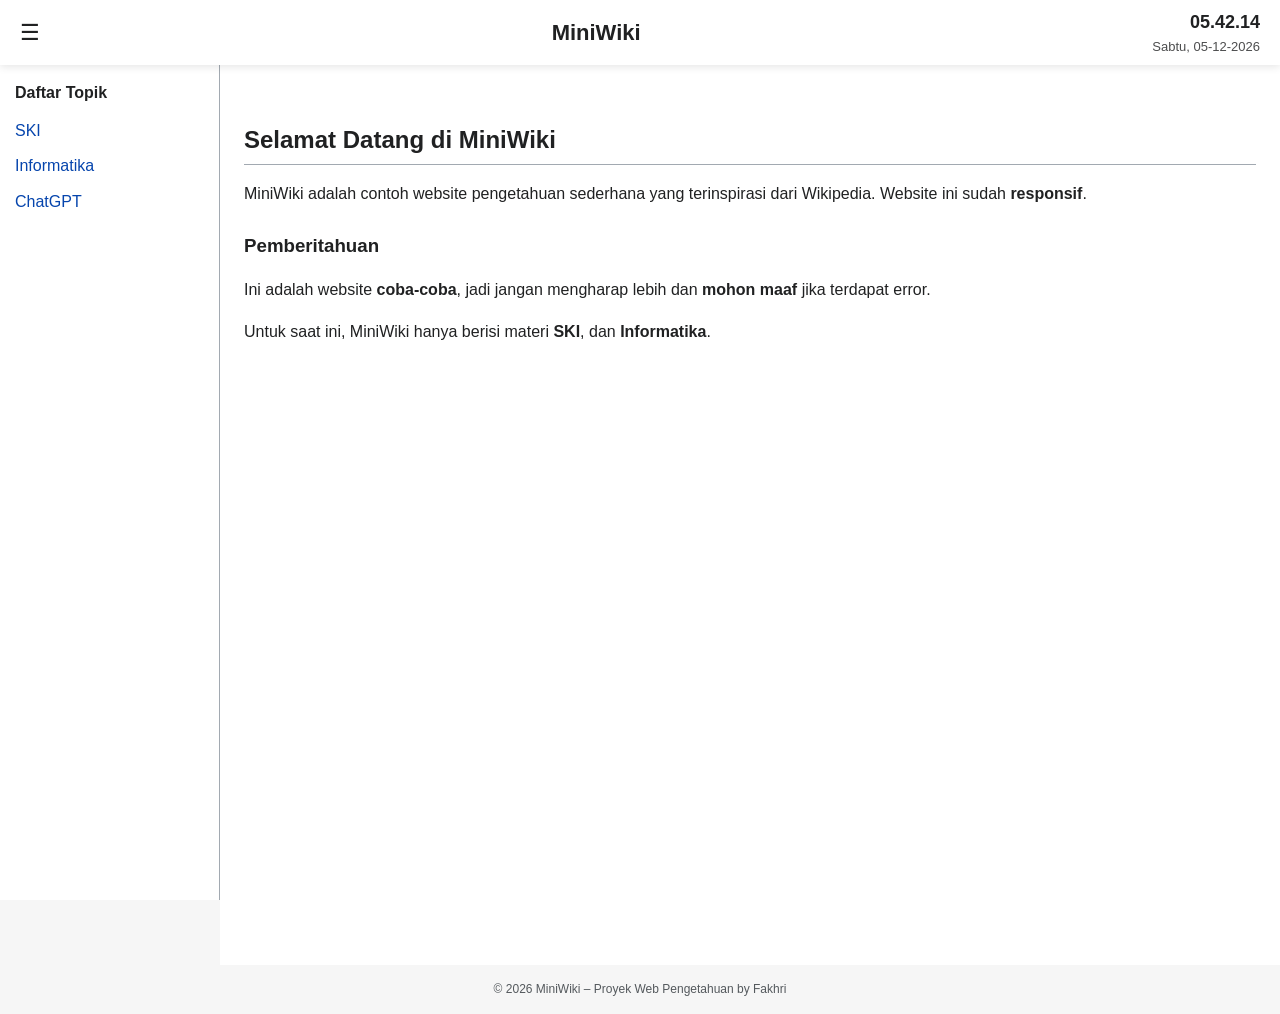
<file: index.html>
<!DOCTYPE html>
<html lang="id">
<head>
  <meta charset="UTF-8" />
  <meta name="viewport" content="width=device-width, initial-scale=1.0" />
  <title>MiniWiki</title>

  <link rel="stylesheet" href="style.css">

  <!-- PWA -->
  <link rel="icon" type="image/png" sizes="512x512" href="icon-512.png?v=1">
  <link rel="manifest" href="manifest.json">
  <meta name="theme-color" content="#0645ad">
</head>
<body>

<div id="overlay" onclick="closeSidebar()"></div>

<header>
  <div class="menu-btn" onclick="toggleSidebar()">☰</div>
  <h1 onclick="location.reload()" style="cursor:pointer;">MiniWiki</h1>
  <div class="live-time">
  <div id="clock"></div>
  <div id="date"></div>
  </div>
</header>

<nav id="sidebar">
  <h3>Daftar Topik</h3>
  <ul>
    <li><a href="ski.html">SKI</a></li>
    <li><a href="informatika.html">Informatika</a></li>
    <li><a href="https://chatgpt.com">ChatGPT</a></li>
  </ul>
</nav>

<main class="content">
  <h2>Selamat Datang di MiniWiki</h2>

  <p>
    MiniWiki adalah contoh website pengetahuan sederhana yang terinspirasi dari Wikipedia.
    Website ini sudah <strong>responsif</strong>.
  </p>

  <h3>Pemberitahuan</h3>

  <p>
    Ini adalah website <strong>coba-coba</strong>, jadi jangan mengharap lebih dan
    <strong>mohon maaf</strong> jika terdapat error.
  </p>

  <p>
    Untuk saat ini, MiniWiki hanya berisi materi <strong>SKI</strong>, dan
    <strong>Informatika</strong>.
  </p>
</main>
  
<footer>
  © 2026 MiniWiki – Proyek Web Pengetahuan
  by Fakhri 
</footer>

<script src="script.js"></script>

<!-- REGISTER SERVICE WORKER -->
<script>
if ("serviceWorker" in navigator) {
  navigator.serviceWorker.register("service-worker.js")
    .then(() => console.log("Service Worker Registered"));
}
</script>

</body>
</html>
</file>
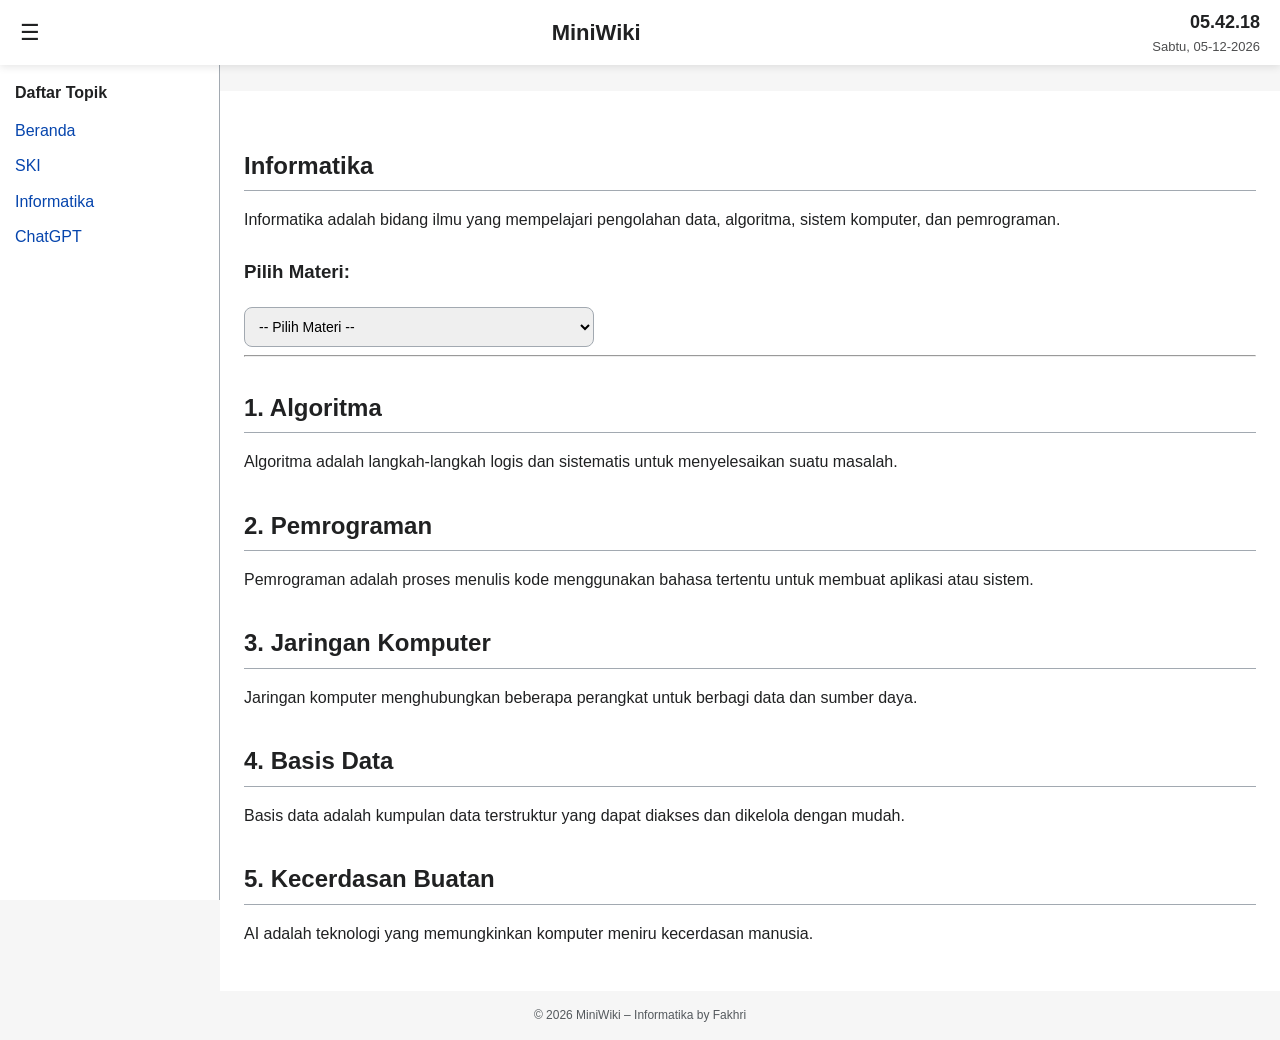
<file: informatika.html>
<!DOCTYPE html>
<html lang="id">
<head>
  <meta charset="UTF-8">
  <meta name="viewport" content="width=device-width, initial-scale=1.0">
  <title>Informatika - MiniWiki</title>

  <link rel="stylesheet" href="style.css">
  <link rel="manifest" href="manifest.json">
  <meta name="theme-color" content="#0645ad">
</head>
<body>

<header>
  <div class="menu-btn" onclick="toggleSidebar()">☰</div>
  <h1 onclick="location.reload()" style="cursor:pointer;">MiniWiki</h1>
  <div class="live-time">
  <div id="clock"></div>
  <div id="date"></div>
</div>
</header>

<div class="breadcrumb">
  <a href="index.html">Beranda</a> &gt; <span>Informatika</span>
</div>

<div class="container">

  <!-- SIDEBAR -->
  <nav id="sidebar" class="collapsed">
    <h3>Daftar Topik</h3>
    <ul>
      <li><a href="index.html">Beranda</a></li>
      <li><a href="ski.html">SKI</a></li>
      <li><a href="informatika.html">Informatika</a></li>
      <li>
  <a href="https://chatgpt.com">
    ChatGPT
  </a>
      </li>
    </ul>
  </nav>

  <div id="overlay" onclick="closeSidebar()"></div>

  <!-- MAIN CONTENT -->
  <main>

    <h2>Informatika</h2>
    <p>
      Informatika adalah bidang ilmu yang mempelajari pengolahan data,
      algoritma, sistem komputer, dan pemrograman.
    </p>

    <h3>Pilih Materi:</h3>
    <select id="kelompok">
      <option value="">-- Pilih Materi --</option>
      <option value="algoritma">Algoritma</option>
      <option value="pemrograman">Pemrograman</option>
      <option value="jaringan">Jaringan Komputer</option>
      <option value="basisdata">Basis Data</option>
      <option value="ai">Kecerdasan Buatan</option>
    </select>

    <hr>

    <section id="algoritma">
      <h2>1. Algoritma</h2>
      <p>
        Algoritma adalah langkah-langkah logis dan sistematis
        untuk menyelesaikan suatu masalah.
      </p>
    </section>

    <section id="pemrograman">
      <h2>2. Pemrograman</h2>
      <p>
        Pemrograman adalah proses menulis kode menggunakan bahasa
        tertentu untuk membuat aplikasi atau sistem.
      </p>
    </section>

    <section id="jaringan">
      <h2>3. Jaringan Komputer</h2>
      <p>
        Jaringan komputer menghubungkan beberapa perangkat
        untuk berbagi data dan sumber daya.
      </p>
    </section>

    <section id="basisdata">
      <h2>4. Basis Data</h2>
      <p>
        Basis data adalah kumpulan data terstruktur yang
        dapat diakses dan dikelola dengan mudah.
      </p>
    </section>

    <section id="ai">
      <h2>5. Kecerdasan Buatan</h2>
      <p>
        AI adalah teknologi yang memungkinkan komputer
        meniru kecerdasan manusia.
      </p>
    </section>

  </main>

</div>

<footer>
  © 2026 MiniWiki – Informatika by Fakhri 
</footer>

<!-- Scroll To Top -->
<button id="scrollTopBtn">↑</button>

<script src="script.js"></script>
</body>
</html>
</file>
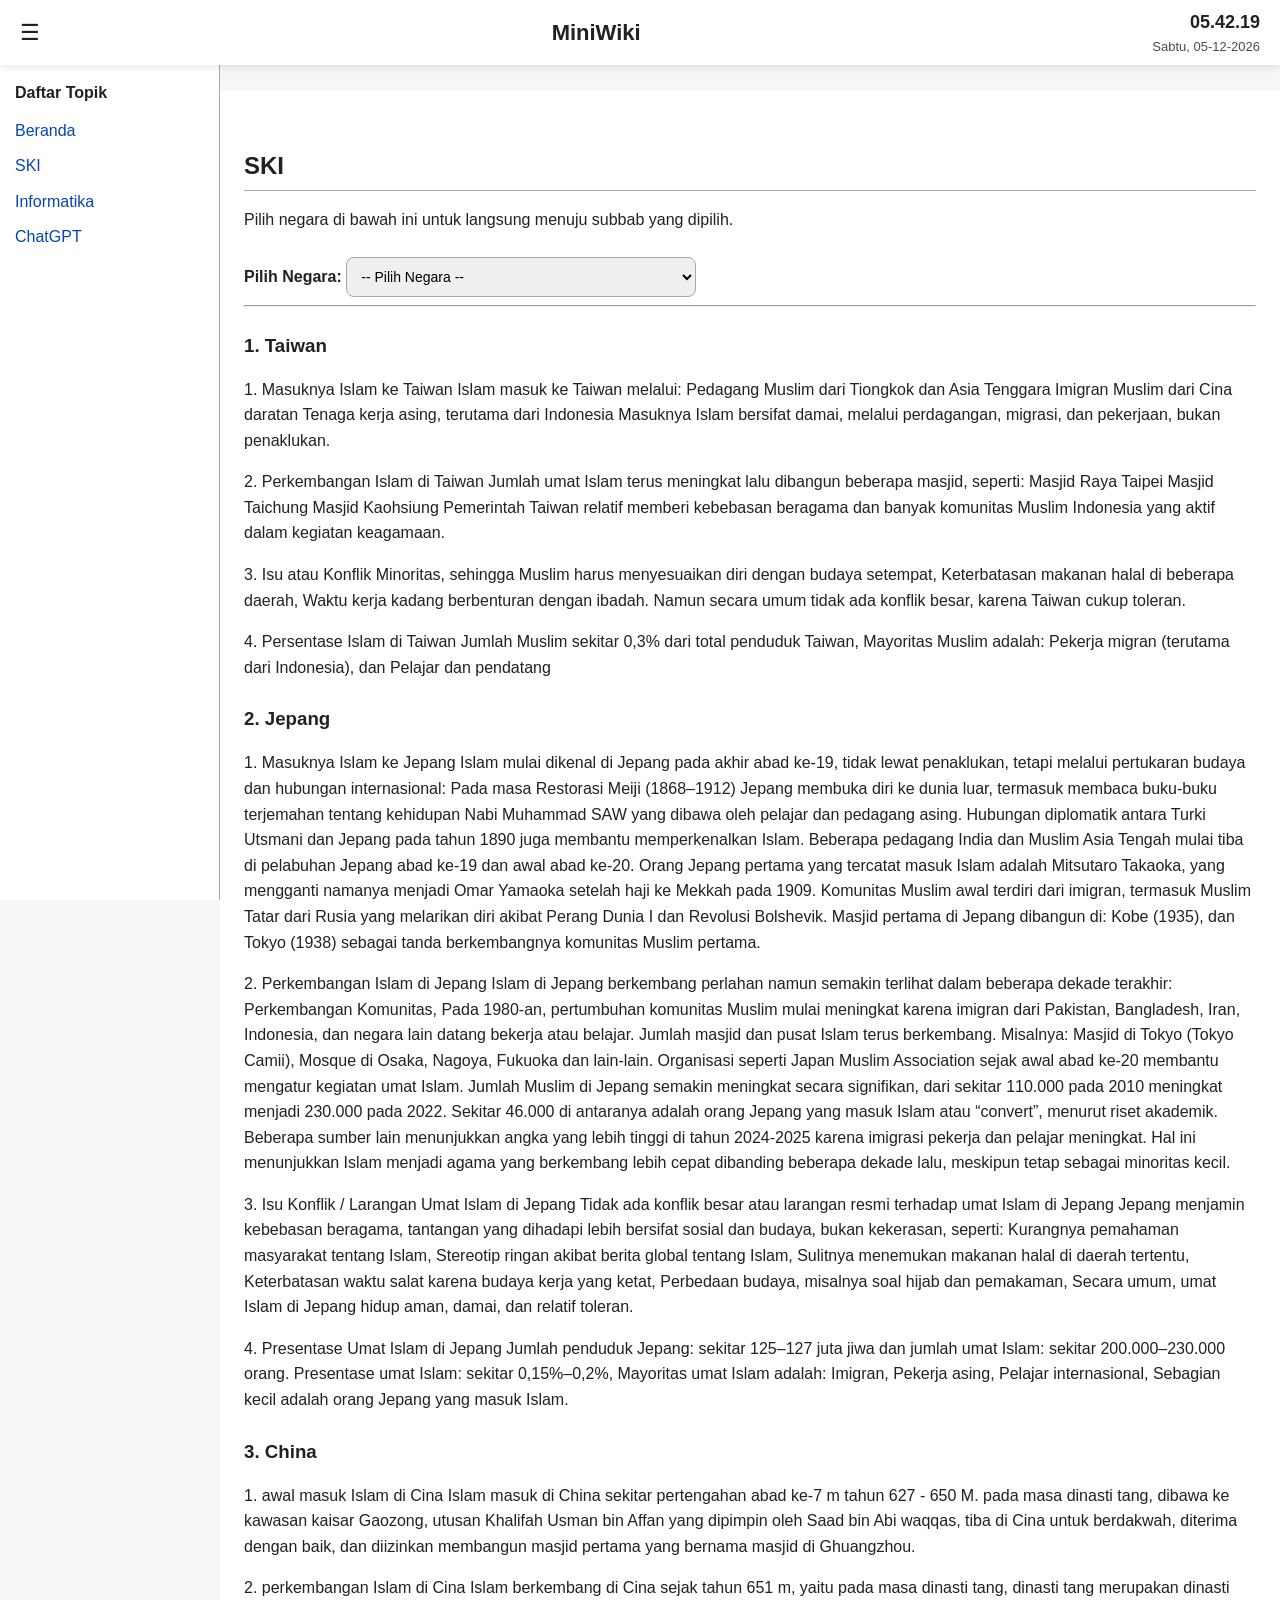
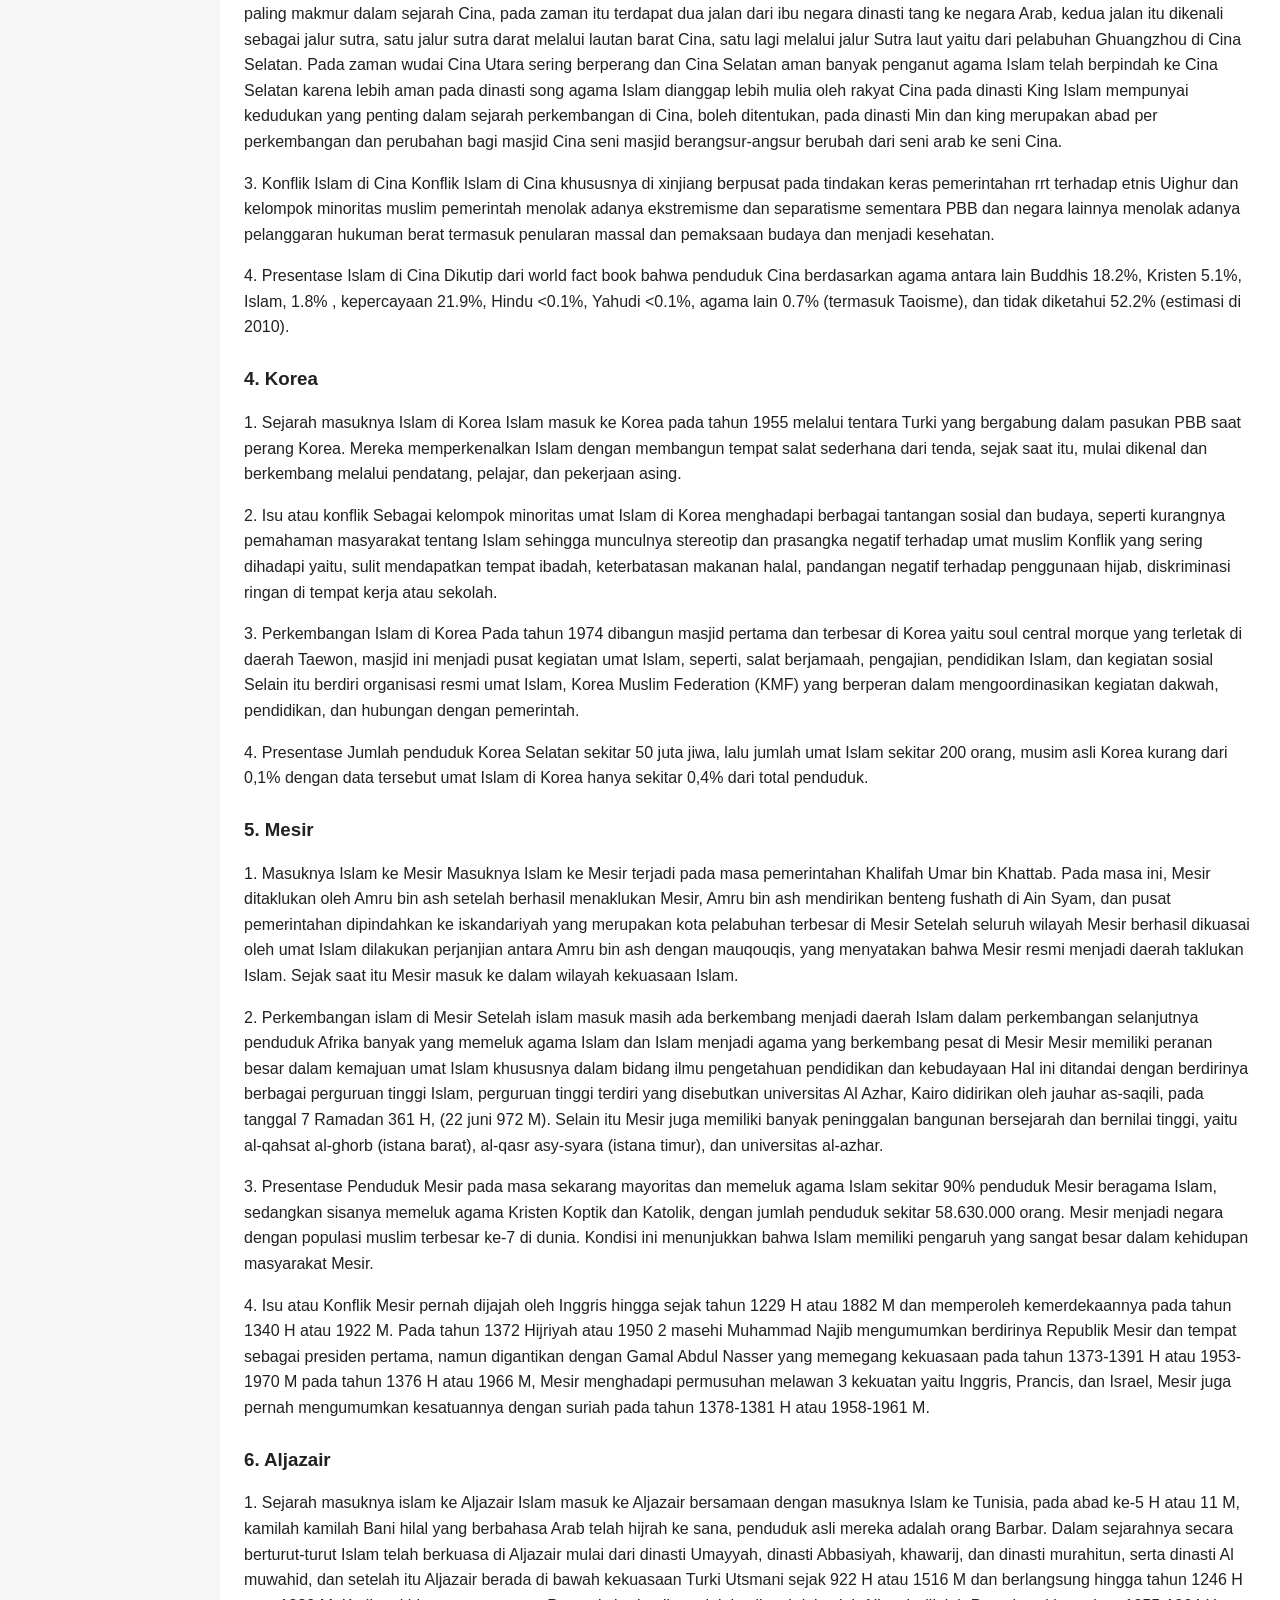
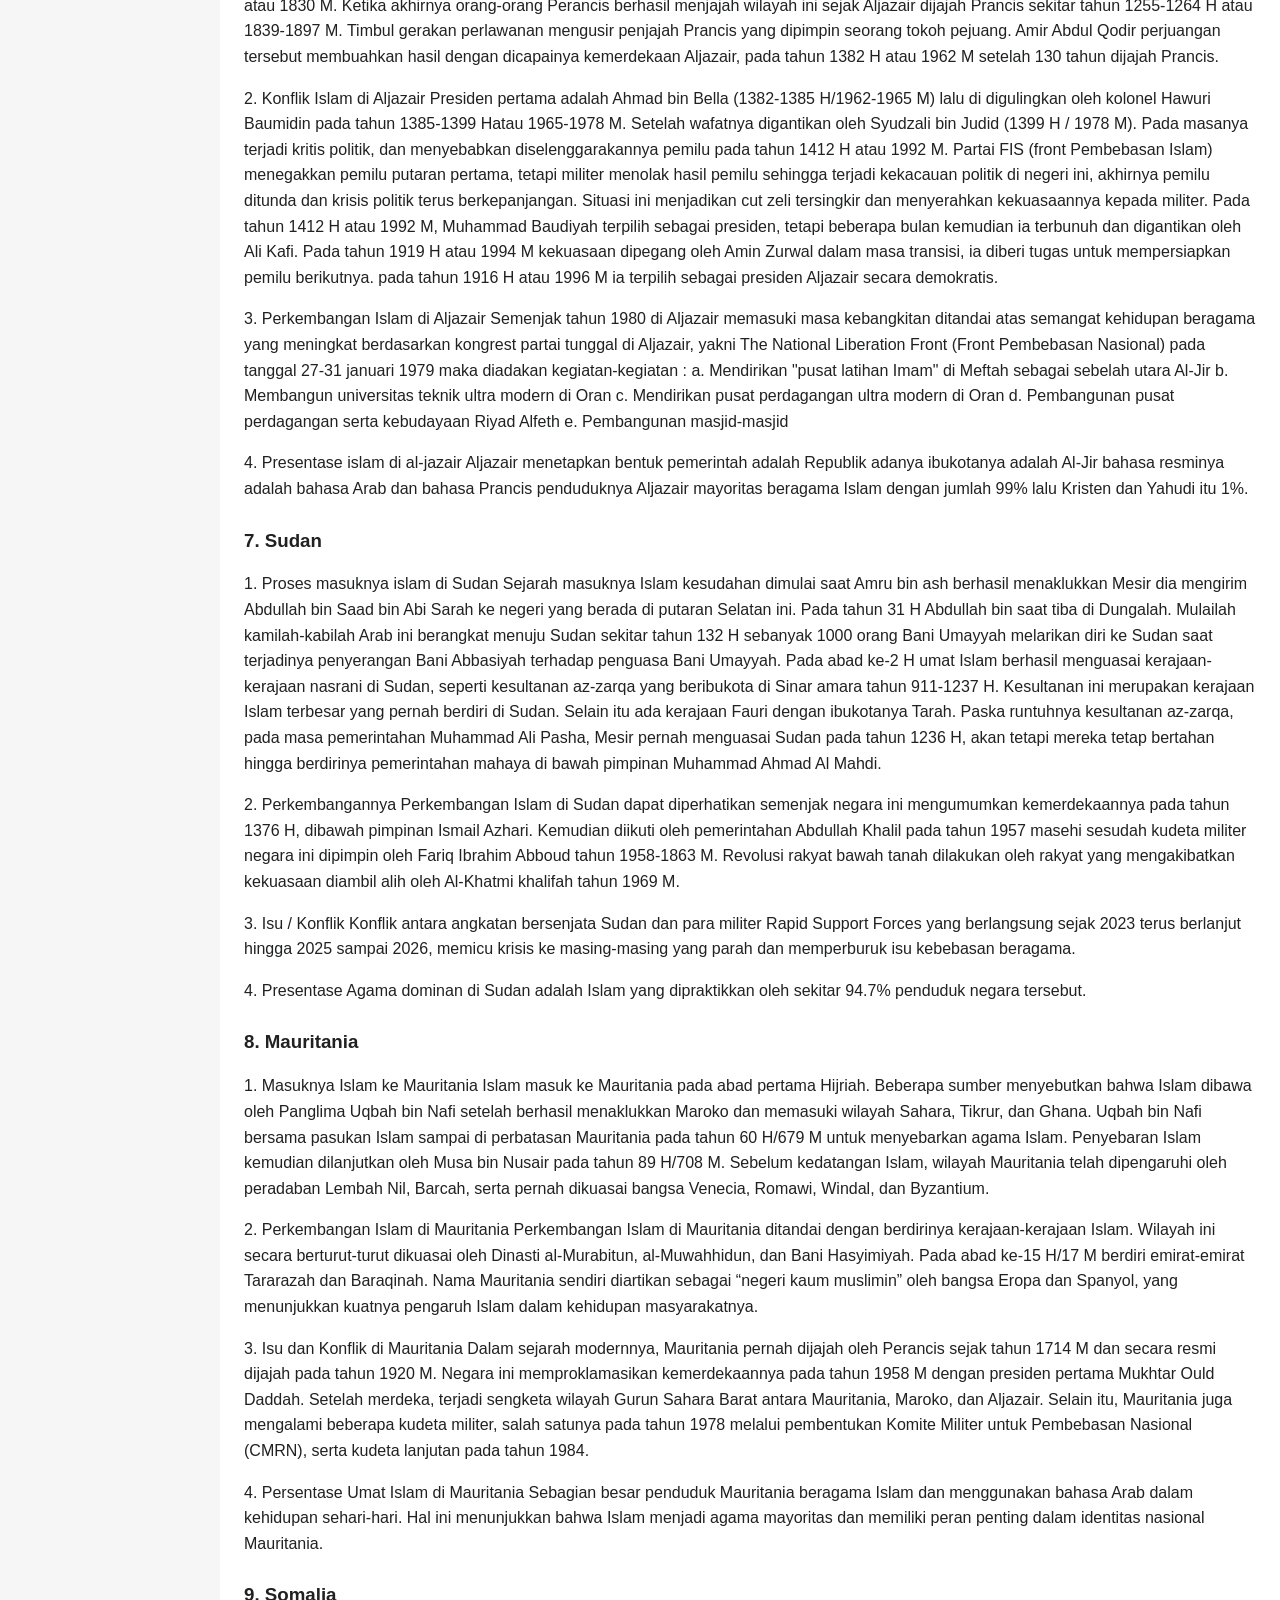
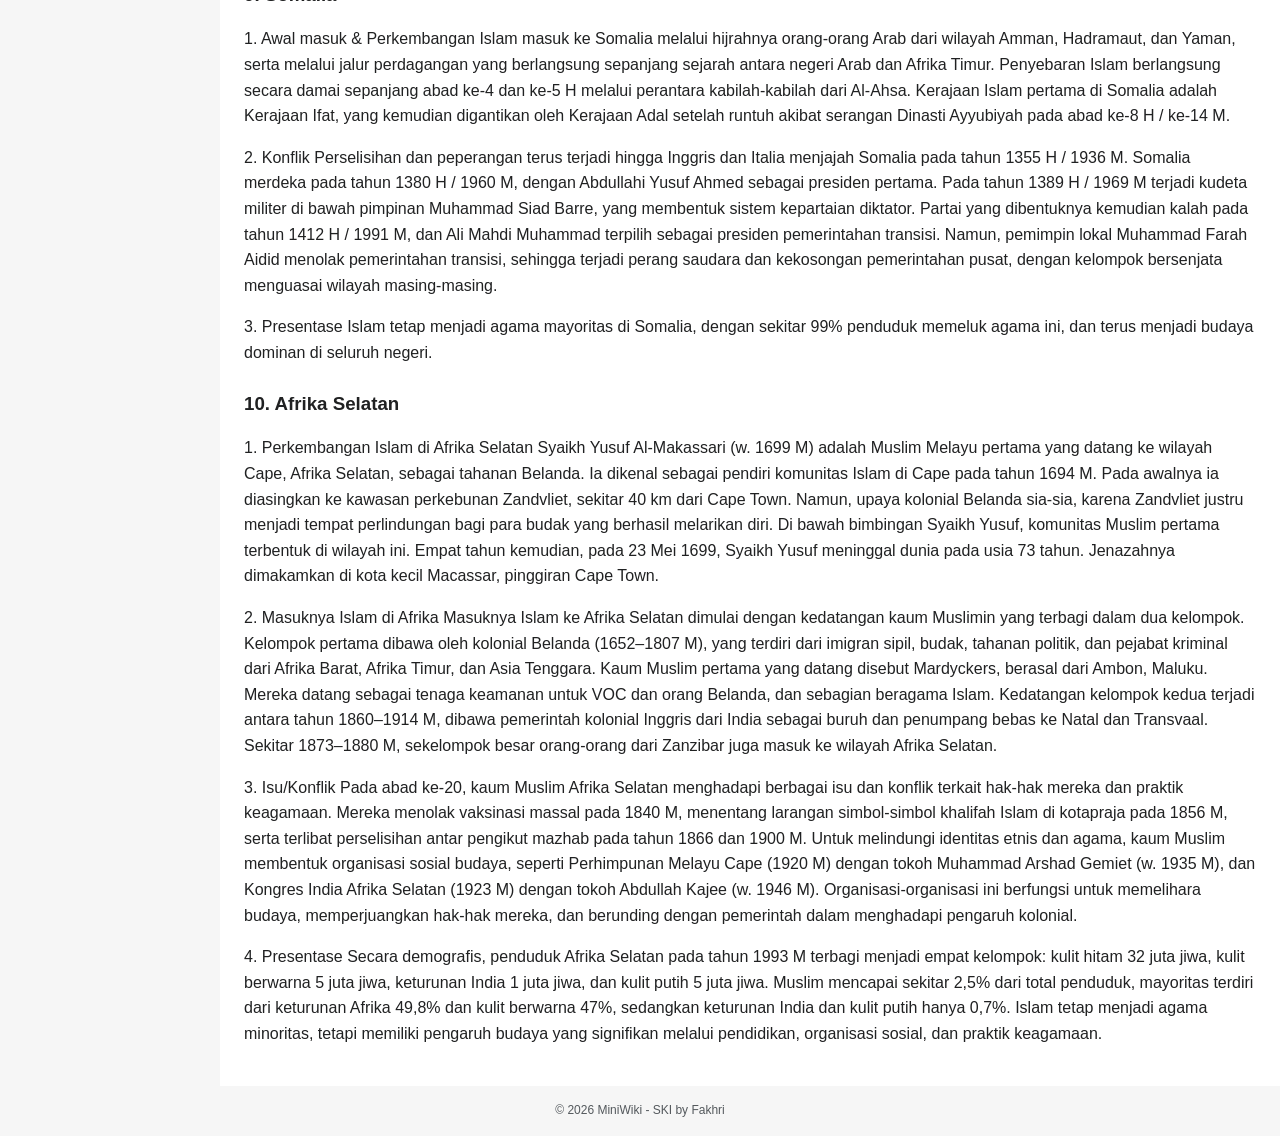
<file: ski.html>
<!DOCTYPE html>
<html lang="id">
<head>
  <meta charset="UTF-8" />
  <meta name="viewport" content="width=device-width, initial-scale=1.0" />
  <title>SKI - MiniWiki</title>

  <link rel="stylesheet" href="style.css">
  <link rel="manifest" href="manifest.json">
  <meta name="theme-color" content="#0645ad">
</head>
<body>

<div id="overlay" onclick="closeSidebar()"></div>

<header class="header-ski">
  <div class="menu-btn" onclick="toggleSidebar()">☰</div>
  <h1 onclick="location.reload()" style="cursor:pointer;">MiniWiki</h1>
  <div class="live-time">
  <div id="clock"></div>
  <div id="date"></div>
</div>
</header>

<div class="breadcrumb">
  <a href="index.html">Beranda</a> &gt; <span>SKI</span>
</div>

<div class="container">
  <nav id="sidebar">
    <h3>Daftar Topik</h3>
    <ul>
      <li><a href="index.html">Beranda</a></li>
      <li><a href="ski.html">SKI</a></li>
      <li><a href="informatika.html">Informatika</a></li>
      <li>
  <a href="https://chatgpt.com">
    ChatGPT
  </a>
      </li>
    </ul>
  </nav>

  <main>
    
    <h2>SKI</h2>

    <p>Pilih negara di bawah ini untuk langsung menuju subbab yang dipilih.</p>

    <label for="kelompok"><strong>Pilih Negara:</strong></label>
    <select id="kelompok">
      <option value="">-- Pilih Negara --</option>
      <option value="taiwan">Taiwan</option>
      <option value="jepang">Jepang</option>
      <option value="china">China</option>
      <option value="korea">Korea</option>
      <option value="mesir">Mesir</option>
      <option value="aljazair">Aljazair</option>
      <option value="sudan">Sudan</option>
      <option value="mauritania">Mauritania</option>
      <option value="somalia">Somalia</option>
      <option value="afrika-selatan">Afrika Selatan</option>
    </select>

    <hr>

    <!-- Contoh subbab, bisa diisi semua -->
    <h3 id="taiwan">1. Taiwan</h3>
    <p>1. Masuknya Islam ke Taiwan 
      Islam masuk ke Taiwan melalui: Pedagang Muslim dari Tiongkok dan Asia Tenggara Imigran Muslim dari Cina daratan Tenaga kerja asing, terutama dari Indonesia Masuknya Islam bersifat damai, melalui perdagangan, migrasi, dan pekerjaan, bukan penaklukan.</p> 
    <p>2. Perkembangan Islam di Taiwan 
      Jumlah umat Islam terus meningkat lalu dibangun beberapa masjid, seperti: Masjid Raya Taipei Masjid Taichung Masjid Kaohsiung Pemerintah Taiwan relatif memberi kebebasan beragama dan banyak komunitas Muslim Indonesia yang aktif dalam kegiatan keagamaan.</p> 
    <p>3. Isu atau Konflik 
      Minoritas, sehingga Muslim harus menyesuaikan diri dengan budaya setempat, Keterbatasan makanan halal di beberapa daerah, Waktu kerja kadang berbenturan dengan ibadah. Namun secara umum tidak ada konflik besar, karena Taiwan cukup toleran.</p> 
    <p>4. Persentase Islam di Taiwan 
      Jumlah Muslim sekitar 0,3% dari total penduduk Taiwan, Mayoritas Muslim adalah: Pekerja migran (terutama dari Indonesia), dan Pelajar dan pendatang</p>

    <h3 id="jepang">2. Jepang</h3>
    <p>1. Masuknya Islam ke Jepang 
      Islam mulai dikenal di Jepang pada akhir abad ke-19, tidak lewat penaklukan, tetapi melalui pertukaran budaya dan hubungan internasional: Pada masa Restorasi Meiji (1868–1912) Jepang membuka diri ke dunia luar, termasuk membaca buku-buku terjemahan tentang kehidupan Nabi Muhammad SAW yang dibawa oleh pelajar dan pedagang asing. Hubungan diplomatik antara Turki Utsmani dan Jepang pada tahun 1890 juga membantu memperkenalkan Islam. Beberapa pedagang India dan Muslim Asia Tengah mulai tiba di pelabuhan Jepang abad ke-19 dan awal abad ke-20. Orang Jepang pertama yang tercatat masuk Islam adalah Mitsutaro Takaoka, yang mengganti namanya menjadi Omar Yamaoka setelah haji ke Mekkah pada 1909. Komunitas Muslim awal terdiri dari imigran, termasuk Muslim Tatar dari Rusia yang melarikan diri akibat Perang Dunia I dan Revolusi Bolshevik. Masjid pertama di Jepang dibangun di: Kobe (1935), dan Tokyo (1938) sebagai tanda berkembangnya komunitas Muslim pertama.</p> 
    <p>2. Perkembangan Islam di Jepang 
      Islam di Jepang berkembang perlahan namun semakin terlihat dalam beberapa dekade terakhir: Perkembangan Komunitas, Pada 1980-an, pertumbuhan komunitas Muslim mulai meningkat karena imigran dari Pakistan, Bangladesh, Iran, Indonesia, dan negara lain datang bekerja atau belajar. Jumlah masjid dan pusat Islam terus berkembang. Misalnya: Masjid di Tokyo (Tokyo Camii), Mosque di Osaka, Nagoya, Fukuoka dan lain-lain. Organisasi seperti Japan Muslim Association sejak awal abad ke-20 membantu mengatur kegiatan umat Islam. Jumlah Muslim di Jepang semakin meningkat secara signifikan, dari sekitar 110.000 pada 2010 meningkat menjadi 230.000 pada 2022. Sekitar 46.000 di antaranya adalah orang Jepang yang masuk Islam atau “convert”, menurut riset akademik. Beberapa sumber lain menunjukkan angka yang lebih tinggi di tahun 2024-2025 karena imigrasi pekerja dan pelajar meningkat. Hal ini menunjukkan Islam menjadi agama yang berkembang lebih cepat dibanding beberapa dekade lalu, meskipun tetap sebagai minoritas kecil.</p> 
    <p>3. Isu Konflik / Larangan 
      Umat Islam di Jepang Tidak ada konflik besar atau larangan resmi terhadap umat Islam di Jepang Jepang menjamin kebebasan beragama, tantangan yang dihadapi lebih bersifat sosial dan budaya, bukan kekerasan, seperti: Kurangnya pemahaman masyarakat tentang Islam, Stereotip ringan akibat berita global tentang Islam, Sulitnya menemukan makanan halal di daerah tertentu, Keterbatasan waktu salat karena budaya kerja yang ketat, Perbedaan budaya, misalnya soal hijab dan pemakaman, Secara umum, umat Islam di Jepang hidup aman, damai, dan relatif toleran.</p> 
    <p>4. Presentase Umat Islam di Jepang 
      Jumlah penduduk Jepang: sekitar 125–127 juta jiwa dan jumlah umat Islam: sekitar 200.000–230.000 orang. Presentase umat Islam: sekitar 0,15%–0,2%, Mayoritas umat Islam adalah: Imigran, Pekerja asing, Pelajar internasional, Sebagian kecil adalah orang Jepang yang masuk Islam.</p>

    <h3 id="china">3. China</h3>
    <p>1. awal masuk Islam di Cina 
      Islam masuk di China sekitar pertengahan abad ke-7 m tahun 627 - 650 M. pada masa dinasti tang, dibawa ke kawasan kaisar Gaozong, utusan Khalifah Usman bin Affan yang dipimpin oleh Saad bin Abi waqqas, tiba di Cina untuk berdakwah, diterima dengan baik, dan diizinkan membangun masjid pertama yang bernama masjid di Ghuangzhou.</p> 
    <p>2. perkembangan Islam di Cina 
      Islam berkembang di Cina sejak tahun 651 m, yaitu pada masa dinasti tang, dinasti tang merupakan dinasti paling makmur dalam sejarah Cina, pada zaman itu terdapat dua jalan dari ibu negara dinasti tang ke negara Arab, kedua jalan itu dikenali sebagai jalur sutra, satu jalur sutra darat melalui lautan barat Cina, satu lagi melalui jalur Sutra laut yaitu dari pelabuhan Ghuangzhou di Cina Selatan. Pada zaman wudai Cina Utara sering berperang dan Cina Selatan aman banyak penganut agama Islam telah berpindah ke Cina Selatan karena lebih aman pada dinasti song agama Islam dianggap lebih mulia oleh rakyat Cina pada dinasti King Islam mempunyai kedudukan yang penting dalam sejarah perkembangan di Cina, boleh ditentukan, pada dinasti Min dan king merupakan abad per perkembangan dan perubahan bagi masjid Cina seni masjid berangsur-angsur berubah dari seni arab ke seni Cina.</p> 
    <p>3. Konflik Islam di Cina 
      Konflik Islam di Cina khususnya di xinjiang berpusat pada tindakan keras pemerintahan rrt terhadap etnis Uighur dan kelompok minoritas muslim pemerintah menolak adanya ekstremisme dan separatisme sementara PBB dan negara lainnya menolak adanya pelanggaran hukuman berat termasuk penularan massal dan pemaksaan budaya dan menjadi kesehatan.</p> 
    <p>4. Presentase Islam di Cina 
      Dikutip dari world fact book bahwa penduduk Cina berdasarkan agama antara lain Buddhis 18.2%, Kristen 5.1%, Islam, 1.8% , kepercayaan 21.9%, Hindu <0.1%, Yahudi <0.1%, agama lain 0.7% (termasuk Taoisme), dan tidak diketahui 52.2% (estimasi di 2010).</p>

    <h3 id="korea">4. Korea</h3>
    <p>1. Sejarah masuknya Islam di Korea
      Islam masuk ke Korea pada tahun 1955 melalui tentara Turki yang bergabung dalam pasukan PBB saat perang Korea. Mereka memperkenalkan Islam dengan membangun tempat salat sederhana dari tenda, sejak saat itu, mulai dikenal dan berkembang melalui pendatang, pelajar, dan pekerjaan asing.</p> 
      <p>2. Isu atau konflik 
        Sebagai kelompok minoritas umat Islam di Korea menghadapi berbagai tantangan sosial dan budaya, seperti kurangnya pemahaman masyarakat tentang Islam sehingga munculnya stereotip dan prasangka negatif terhadap umat muslim Konflik yang sering dihadapi yaitu, sulit mendapatkan tempat ibadah, keterbatasan makanan halal, pandangan negatif terhadap penggunaan hijab, diskriminasi ringan di tempat kerja atau sekolah.</p> 
      <p>3. Perkembangan Islam di Korea 
        Pada tahun 1974 dibangun masjid pertama dan terbesar di Korea yaitu soul central morque yang terletak di daerah Taewon, masjid ini menjadi pusat kegiatan umat Islam, seperti, salat berjamaah, pengajian, pendidikan Islam, dan kegiatan sosial Selain itu berdiri organisasi resmi umat Islam, Korea Muslim Federation (KMF) yang berperan dalam mengoordinasikan kegiatan dakwah, pendidikan, dan hubungan dengan pemerintah.</p> 
      <p>4. Presentase 
        Jumlah penduduk Korea Selatan sekitar 50 juta jiwa, lalu jumlah umat Islam sekitar 200 orang, musim asli Korea kurang dari 0,1% dengan data tersebut umat Islam di Korea hanya sekitar 0,4% dari total penduduk.</p>

    <h3 id="mesir">5. Mesir</h3>
    <p>1. Masuknya Islam ke Mesir
      Masuknya Islam ke Mesir terjadi pada masa pemerintahan Khalifah Umar bin Khattab. Pada masa ini, Mesir ditaklukan oleh Amru bin ash setelah berhasil menaklukan Mesir, Amru bin ash mendirikan benteng fushath di Ain Syam, dan pusat pemerintahan dipindahkan ke iskandariyah yang merupakan kota pelabuhan terbesar di Mesir Setelah seluruh wilayah Mesir berhasil dikuasai oleh umat Islam dilakukan perjanjian antara Amru bin ash dengan mauqouqis, yang menyatakan bahwa Mesir resmi menjadi daerah taklukan Islam. Sejak saat itu Mesir masuk ke dalam wilayah kekuasaan Islam.</p> 
      <p>2. Perkembangan islam di Mesir 
        Setelah islam masuk masih ada berkembang menjadi daerah Islam dalam perkembangan selanjutnya penduduk Afrika banyak yang memeluk agama Islam dan Islam menjadi agama yang berkembang pesat di Mesir Mesir memiliki peranan besar dalam kemajuan umat Islam khususnya dalam bidang ilmu pengetahuan pendidikan dan kebudayaan Hal ini ditandai dengan berdirinya berbagai perguruan tinggi Islam, perguruan tinggi terdiri yang disebutkan universitas Al Azhar, Kairo didirikan oleh jauhar as-saqili, pada tanggal 7 Ramadan 361 H, (22 juni 972 M). Selain itu Mesir juga memiliki banyak peninggalan bangunan bersejarah dan bernilai tinggi, yaitu al-qahsat al-ghorb (istana barat), al-qasr asy-syara (istana timur), dan universitas al-azhar.</p>
      <p>3. Presentase 
        Penduduk Mesir pada masa sekarang mayoritas dan memeluk agama Islam sekitar 90% penduduk Mesir beragama Islam, sedangkan sisanya memeluk agama Kristen Koptik dan Katolik, dengan jumlah penduduk sekitar 58.630.000 orang. Mesir menjadi negara dengan populasi muslim terbesar ke-7 di dunia. Kondisi ini menunjukkan bahwa Islam memiliki pengaruh yang sangat besar dalam kehidupan masyarakat Mesir.</p> 
      <p>4. Isu atau Konflik 
        Mesir pernah dijajah oleh Inggris hingga sejak tahun 1229 H atau 1882 M dan memperoleh kemerdekaannya pada tahun 1340 H atau 1922 M. Pada tahun 1372 Hijriyah atau 1950 2 masehi Muhammad Najib mengumumkan berdirinya Republik Mesir dan tempat sebagai presiden pertama, namun digantikan dengan Gamal Abdul Nasser yang memegang kekuasaan pada tahun 1373-1391 H atau 1953-1970 M pada tahun 1376 H atau 1966 M, Mesir menghadapi permusuhan melawan 3 kekuatan yaitu Inggris, Prancis, dan Israel, Mesir juga pernah mengumumkan kesatuannya dengan suriah pada tahun 1378-1381 H atau 1958-1961 M.</p>

    <h3 id="aljazair">6. Aljazair</h3>
    <p>1. Sejarah masuknya islam ke Aljazair
      Islam masuk ke Aljazair bersamaan dengan masuknya Islam ke Tunisia, pada abad ke-5 H atau 11 M, kamilah kamilah Bani hilal yang berbahasa Arab telah hijrah ke sana, penduduk asli mereka adalah orang Barbar. Dalam sejarahnya secara berturut-turut Islam telah berkuasa di Aljazair mulai dari dinasti Umayyah, dinasti Abbasiyah, khawarij, dan dinasti murahitun, serta dinasti Al muwahid, dan setelah itu Aljazair berada di bawah kekuasaan Turki Utsmani sejak 922 H atau 1516 M dan berlangsung hingga tahun 1246 H atau 1830 M. Ketika akhirnya orang-orang Perancis berhasil menjajah wilayah ini sejak Aljazair dijajah Prancis sekitar tahun 1255-1264 H atau 1839-1897 M. Timbul gerakan perlawanan mengusir penjajah Prancis yang dipimpin seorang tokoh pejuang. Amir Abdul Qodir perjuangan tersebut membuahkan hasil dengan dicapainya kemerdekaan Aljazair, pada tahun 1382 H atau 1962 M setelah 130 tahun dijajah Prancis.</p>
      <p>2. Konflik Islam di Aljazair
        Presiden pertama adalah Ahmad bin Bella (1382-1385 H/1962-1965 M) lalu di digulingkan oleh kolonel Hawuri Baumidin pada tahun 1385-1399 Hatau 1965-1978 M. Setelah wafatnya digantikan oleh Syudzali bin Judid (1399 H / 1978 M). Pada masanya terjadi kritis politik, dan menyebabkan diselenggarakannya pemilu pada tahun 1412 H atau 1992 M. Partai FIS (front Pembebasan Islam) menegakkan pemilu putaran pertama, tetapi militer menolak hasil pemilu sehingga terjadi kekacauan politik di negeri ini, akhirnya pemilu ditunda dan krisis politik terus berkepanjangan. Situasi ini menjadikan cut zeli tersingkir dan menyerahkan kekuasaannya kepada militer. Pada tahun 1412 H atau 1992 M, Muhammad Baudiyah terpilih sebagai presiden, tetapi beberapa bulan kemudian ia terbunuh dan digantikan oleh Ali Kafi. Pada tahun 1919 H atau 1994 M kekuasaan dipegang oleh Amin Zurwal dalam masa transisi, ia diberi tugas untuk mempersiapkan pemilu berikutnya. pada tahun 1916 H atau 1996 M ia terpilih sebagai presiden Aljazair secara demokratis.</p> 
      <p>3. Perkembangan Islam di Aljazair
        Semenjak tahun 1980 di Aljazair memasuki masa kebangkitan ditandai atas semangat kehidupan beragama yang meningkat berdasarkan kongrest partai tunggal di Aljazair, yakni The National Liberation Front (Front Pembebasan Nasional) pada tanggal 27-31 januari 1979 maka diadakan kegiatan-kegiatan : a. Mendirikan "pusat latihan Imam" di Meftah sebagai sebelah utara Al-Jir b. Membangun universitas teknik ultra modern di Oran c. Mendirikan pusat perdagangan ultra modern di Oran d. Pembangunan pusat perdagangan serta kebudayaan Riyad Alfeth e. Pembangunan masjid-masjid</p>
      <p>4. Presentase islam di al-jazair
        Aljazair menetapkan bentuk pemerintah adalah Republik adanya ibukotanya adalah Al-Jir bahasa resminya adalah bahasa Arab dan bahasa Prancis penduduknya Aljazair mayoritas beragama Islam dengan jumlah 99% lalu Kristen dan Yahudi itu 1%.</p>

    <h3 id="sudan">7. Sudan</h3>
    <p>1. Proses masuknya islam di Sudan
      Sejarah masuknya Islam kesudahan dimulai saat Amru bin ash berhasil menaklukkan Mesir dia mengirim Abdullah bin Saad bin Abi Sarah ke negeri yang berada di putaran Selatan ini. Pada tahun 31 H Abdullah bin saat tiba di Dungalah. Mulailah kamilah-kabilah Arab ini berangkat menuju Sudan sekitar tahun 132 H sebanyak 1000 orang Bani Umayyah melarikan diri ke Sudan saat terjadinya penyerangan Bani Abbasiyah terhadap penguasa Bani Umayyah. Pada abad ke-2 H umat Islam berhasil menguasai kerajaan-kerajaan nasrani di Sudan, seperti kesultanan az-zarqa yang beribukota di Sinar amara tahun 911-1237 H. Kesultanan ini merupakan kerajaan Islam terbesar yang pernah berdiri di Sudan. Selain itu ada kerajaan Fauri dengan ibukotanya Tarah. Paska runtuhnya kesultanan az-zarqa, pada masa pemerintahan Muhammad Ali Pasha, Mesir pernah menguasai Sudan pada tahun 1236 H, akan tetapi mereka tetap bertahan hingga berdirinya pemerintahan mahaya di bawah pimpinan Muhammad Ahmad Al Mahdi.</p> 
      <p>2. Perkembangannya 
        Perkembangan Islam di Sudan dapat diperhatikan semenjak negara ini mengumumkan kemerdekaannya pada tahun 1376 H, dibawah pimpinan Ismail Azhari. Kemudian diikuti oleh pemerintahan Abdullah Khalil pada tahun 1957 masehi sesudah kudeta militer negara ini dipimpin oleh Fariq Ibrahim Abboud tahun 1958-1863 M. Revolusi rakyat bawah tanah dilakukan oleh rakyat yang mengakibatkan kekuasaan diambil alih oleh Al-Khatmi khalifah tahun 1969 M.</p> 
      <p>3. Isu / Konflik
        Konflik antara angkatan bersenjata Sudan dan para militer Rapid Support Forces yang berlangsung sejak 2023 terus berlanjut hingga 2025 sampai 2026, memicu krisis ke masing-masing yang parah dan memperburuk isu kebebasan beragama.</p> 
      <p>4. Presentase
        Agama dominan di Sudan adalah Islam yang dipraktikkan oleh sekitar 94.7% penduduk negara tersebut.</p>

    <h3 id="mauritania">8. Mauritania</h3>
    <p>1. Masuknya Islam ke Mauritania
      Islam masuk ke Mauritania pada abad pertama Hijriah. Beberapa sumber menyebutkan bahwa Islam dibawa oleh Panglima Uqbah bin Nafi setelah berhasil menaklukkan Maroko dan memasuki wilayah Sahara, Tikrur, dan Ghana. Uqbah bin Nafi bersama pasukan Islam sampai di perbatasan Mauritania pada tahun 60 H/679 M untuk menyebarkan agama Islam. Penyebaran Islam kemudian dilanjutkan oleh Musa bin Nusair pada tahun 89 H/708 M. Sebelum kedatangan Islam, wilayah Mauritania telah dipengaruhi oleh peradaban Lembah Nil, Barcah, serta pernah dikuasai bangsa Venecia, Romawi, Windal, dan Byzantium.</p> 
      <p>2. Perkembangan Islam di Mauritania 
        Perkembangan Islam di Mauritania ditandai dengan berdirinya kerajaan-kerajaan Islam. Wilayah ini secara berturut-turut dikuasai oleh Dinasti al-Murabitun, al-Muwahhidun, dan Bani Hasyimiyah. Pada abad ke-15 H/17 M berdiri emirat-emirat Tararazah dan Baraqinah. Nama Mauritania sendiri diartikan sebagai “negeri kaum muslimin” oleh bangsa Eropa dan Spanyol, yang menunjukkan kuatnya pengaruh Islam dalam kehidupan masyarakatnya.</p> 
      <p>3. Isu dan Konflik di Mauritania 
        Dalam sejarah modernnya, Mauritania pernah dijajah oleh Perancis sejak tahun 1714 M dan secara resmi dijajah pada tahun 1920 M. Negara ini memproklamasikan kemerdekaannya pada tahun 1958 M dengan presiden pertama Mukhtar Ould Daddah. Setelah merdeka, terjadi sengketa wilayah Gurun Sahara Barat antara Mauritania, Maroko, dan Aljazair. Selain itu, Mauritania juga mengalami beberapa kudeta militer, salah satunya pada tahun 1978 melalui pembentukan Komite Militer untuk Pembebasan Nasional (CMRN), serta kudeta lanjutan pada tahun 1984.</p>
      <p>4. Persentase Umat Islam di Mauritania 
        Sebagian besar penduduk Mauritania beragama Islam dan menggunakan bahasa Arab dalam kehidupan sehari-hari. Hal ini menunjukkan bahwa Islam menjadi agama mayoritas dan memiliki peran penting dalam identitas nasional Mauritania.</p>

    <h3 id="somalia">9. Somalia</h3>
    <p>1. Awal masuk & Perkembangan 
      Islam masuk ke Somalia melalui hijrahnya orang-orang Arab dari wilayah Amman, Hadramaut, dan Yaman, serta melalui jalur perdagangan yang berlangsung sepanjang sejarah antara negeri Arab dan Afrika Timur. Penyebaran Islam berlangsung secara damai sepanjang abad ke-4 dan ke-5 H melalui perantara kabilah-kabilah dari Al-Ahsa. Kerajaan Islam pertama di Somalia adalah Kerajaan Ifat, yang kemudian digantikan oleh Kerajaan Adal setelah runtuh akibat serangan Dinasti Ayyubiyah pada abad ke-8 H / ke-14 M.</p>
      <p>2. Konflik 
        Perselisihan dan peperangan terus terjadi hingga Inggris dan Italia menjajah Somalia pada tahun 1355 H / 1936 M. Somalia merdeka pada tahun 1380 H / 1960 M, dengan Abdullahi Yusuf Ahmed sebagai presiden pertama. Pada tahun 1389 H / 1969 M terjadi kudeta militer di bawah pimpinan Muhammad Siad Barre, yang membentuk sistem kepartaian diktator. Partai yang dibentuknya kemudian kalah pada tahun 1412 H / 1991 M, dan Ali Mahdi Muhammad terpilih sebagai presiden pemerintahan transisi. Namun, pemimpin lokal Muhammad Farah Aidid menolak pemerintahan transisi, sehingga terjadi perang saudara dan kekosongan pemerintahan pusat, dengan kelompok bersenjata menguasai wilayah masing-masing.</p>
      <p>3. Presentase
        Islam tetap menjadi agama mayoritas di Somalia, dengan sekitar 99% penduduk memeluk agama ini, dan terus menjadi budaya dominan di seluruh negeri.</p>

    <h3 id="afrika-selatan">10. Afrika Selatan</h3>
    <p>1. Perkembangan Islam di Afrika Selatan 
      Syaikh Yusuf Al-Makassari (w. 1699 M) adalah Muslim Melayu pertama yang datang ke wilayah Cape, Afrika Selatan, sebagai tahanan Belanda. Ia dikenal sebagai pendiri komunitas Islam di Cape pada tahun 1694 M. Pada awalnya ia diasingkan ke kawasan perkebunan Zandvliet, sekitar 40 km dari Cape Town. Namun, upaya kolonial Belanda sia-sia, karena Zandvliet justru menjadi tempat perlindungan bagi para budak yang berhasil melarikan diri. Di bawah bimbingan Syaikh Yusuf, komunitas Muslim pertama terbentuk di wilayah ini. Empat tahun kemudian, pada 23 Mei 1699, Syaikh Yusuf meninggal dunia pada usia 73 tahun. Jenazahnya dimakamkan di kota kecil Macassar, pinggiran Cape Town.</p> 
      <p>2. Masuknya Islam di Afrika 
        Masuknya Islam ke Afrika Selatan dimulai dengan kedatangan kaum Muslimin yang terbagi dalam dua kelompok. Kelompok pertama dibawa oleh kolonial Belanda (1652–1807 M), yang terdiri dari imigran sipil, budak, tahanan politik, dan pejabat kriminal dari Afrika Barat, Afrika Timur, dan Asia Tenggara. Kaum Muslim pertama yang datang disebut Mardyckers, berasal dari Ambon, Maluku. Mereka datang sebagai tenaga keamanan untuk VOC dan orang Belanda, dan sebagian beragama Islam. Kedatangan kelompok kedua terjadi antara tahun 1860–1914 M, dibawa pemerintah kolonial Inggris dari India sebagai buruh dan penumpang bebas ke Natal dan Transvaal. Sekitar 1873–1880 M, sekelompok besar orang-orang dari Zanzibar juga masuk ke wilayah Afrika Selatan.</p> 
      <p>3. Isu/Konflik 
        Pada abad ke-20, kaum Muslim Afrika Selatan menghadapi berbagai isu dan konflik terkait hak-hak mereka dan praktik keagamaan. Mereka menolak vaksinasi massal pada 1840 M, menentang larangan simbol-simbol khalifah Islam di kotapraja pada 1856 M, serta terlibat perselisihan antar pengikut mazhab pada tahun 1866 dan 1900 M. Untuk melindungi identitas etnis dan agama, kaum Muslim membentuk organisasi sosial budaya, seperti Perhimpunan Melayu Cape (1920 M) dengan tokoh Muhammad Arshad Gemiet (w. 1935 M), dan Kongres India Afrika Selatan (1923 M) dengan tokoh Abdullah Kajee (w. 1946 M). Organisasi-organisasi ini berfungsi untuk memelihara budaya, memperjuangkan hak-hak mereka, dan berunding dengan pemerintah dalam menghadapi pengaruh kolonial.</p>
      <p>4. Presentase
      Secara demografis, penduduk Afrika Selatan pada tahun 1993 M terbagi menjadi empat kelompok: kulit hitam 32 juta jiwa, kulit berwarna 5 juta jiwa, keturunan India 1 juta jiwa, dan kulit putih 5 juta jiwa. Muslim mencapai sekitar 2,5% dari total penduduk, mayoritas terdiri dari keturunan Afrika 49,8% dan kulit berwarna 47%, sedangkan keturunan India dan kulit putih hanya 0,7%. Islam tetap menjadi agama minoritas, tetapi memiliki pengaruh budaya yang signifikan melalui pendidikan, organisasi sosial, dan praktik keagamaan.</p>
  </main>
</div>

<footer>
  © 2026 MiniWiki - SKI by Fakhri 
</footer>

<button id="scrollTopBtn" onclick="scrollToTop()">↑</button>

<script src="script.js"></script>
</body>
</html>
</file>
<file: style.css>
/* =================================
   GLOBAL
================================= */
* {
  box-sizing: border-box;
}

body {
  margin: 0;
  font-family: Arial, Helvetica, sans-serif;
  background: #f6f6f6;
  color: #202122;
  line-height: 1.6;
}

/* =================================
   HEADER
================================= */
header {
  position: fixed;
  top: 0;
  left: 0;
  width: 100%;
  height: 65px;

  display: flex;
  align-items: center;
  justify-content: space-between;

  padding: 0 20px;
  background: #ffffff;
  box-shadow: 0 2px 8px rgba(0,0,0,0.1);
  z-index: 1000;
}

header h1 {
  margin: 0;
  font-size: 22px;
  cursor: pointer;
}

.menu-btn {
  font-size: 22px;
  cursor: pointer;
  user-select: none;
}

/* JAM */
.live-time {
  text-align: right;
}

#clock {
  font-size: 18px;
  font-weight: bold;
}

#date {
  font-size: 13px;
  opacity: 0.8;
}

/* =================================
   OVERLAY
================================= */
#overlay {
  position: fixed;
  top: 65px;
  left: 0;
  width: 100%;
  height: calc(100vh - 65px);
  background: rgba(0,0,0,0.3);
  display: none;
  z-index: 998;
}

#overlay.active {
  display: block;
}

/* =================================
   SIDEBAR
================================= */
nav {
  position: fixed;
  top: 65px;
  left: -240px; /* tersembunyi */
  width: 220px;
  height: calc(100vh - 65px);
  background: #ffffff;
  border-right: 1px solid #a2a9b1;
  padding: 15px;
  overflow-y: auto;
  transition: left 0.3s ease;
  z-index: 999;
}

nav.active {
  left: 0;
}

nav h3 {
  margin-top: 0;
  font-size: 16px;
}

nav ul {
  list-style: none;
  padding: 0;
  margin: 0;
}

nav ul li {
  margin-bottom: 10px;
}

nav ul li a {
  text-decoration: none;
  color: #0645ad;
}

/* =================================
   MAIN CONTENT
================================= */
main {
  margin-top: 65px;
  padding: 24px;
  background: #ffffff;
  min-height: 100vh;
}

main h2 {
  border-bottom: 1px solid #a2a9b1;
  padding-bottom: 5px;
}

/* =================================
   TEXT SPACING
================================= */
p {
  margin-bottom: 16px;
}

h2 {
  margin-top: 32px;
  margin-bottom: 16px;
}

h3 {
  margin-top: 24px;
  margin-bottom: 12px;
}

/* =================================
   DROPDOWN
================================= */
select {
  width: 100%;
  max-width: 350px;
  padding: 10px;
  margin-top: 8px;
  border-radius: 8px;
  border: 1px solid #a2a9b1;
  font-size: 14px;
}

/* =================================
   FOOTER
================================= */
footer {
  text-align: center;
  padding: 15px;
  font-size: 12px;
  color: #54595d;
}

/* =================================
   SCROLL TO TOP BUTTON
================================= */
#scrollTopBtn {
  position: fixed;
  bottom: 20px;
  right: 20px;
  display: none;
  background: #0645ad;
  color: white;
  border: none;
  padding: 10px 14px;
  border-radius: 50%;
  font-size: 18px;
  cursor: pointer;
  box-shadow: 0 4px 10px rgba(0,0,0,0.2);
  transition: 0.3s;
}

#scrollTopBtn:hover {
  background: #042f75;
}

/* =================================
   DESKTOP MODE
================================= */
@media (min-width: 769px) {

  nav {
    left: 0;
  }

  #overlay {
    display: none !important;
  }

  main {
    margin-left: 220px;
  }
}

/* =================================
   MOBILE MODE
================================= */
@media (max-width: 768px) {

  main {
    margin-left: 0;
  }

  #overlay.active {
    display: block;
  }
}
</file>
